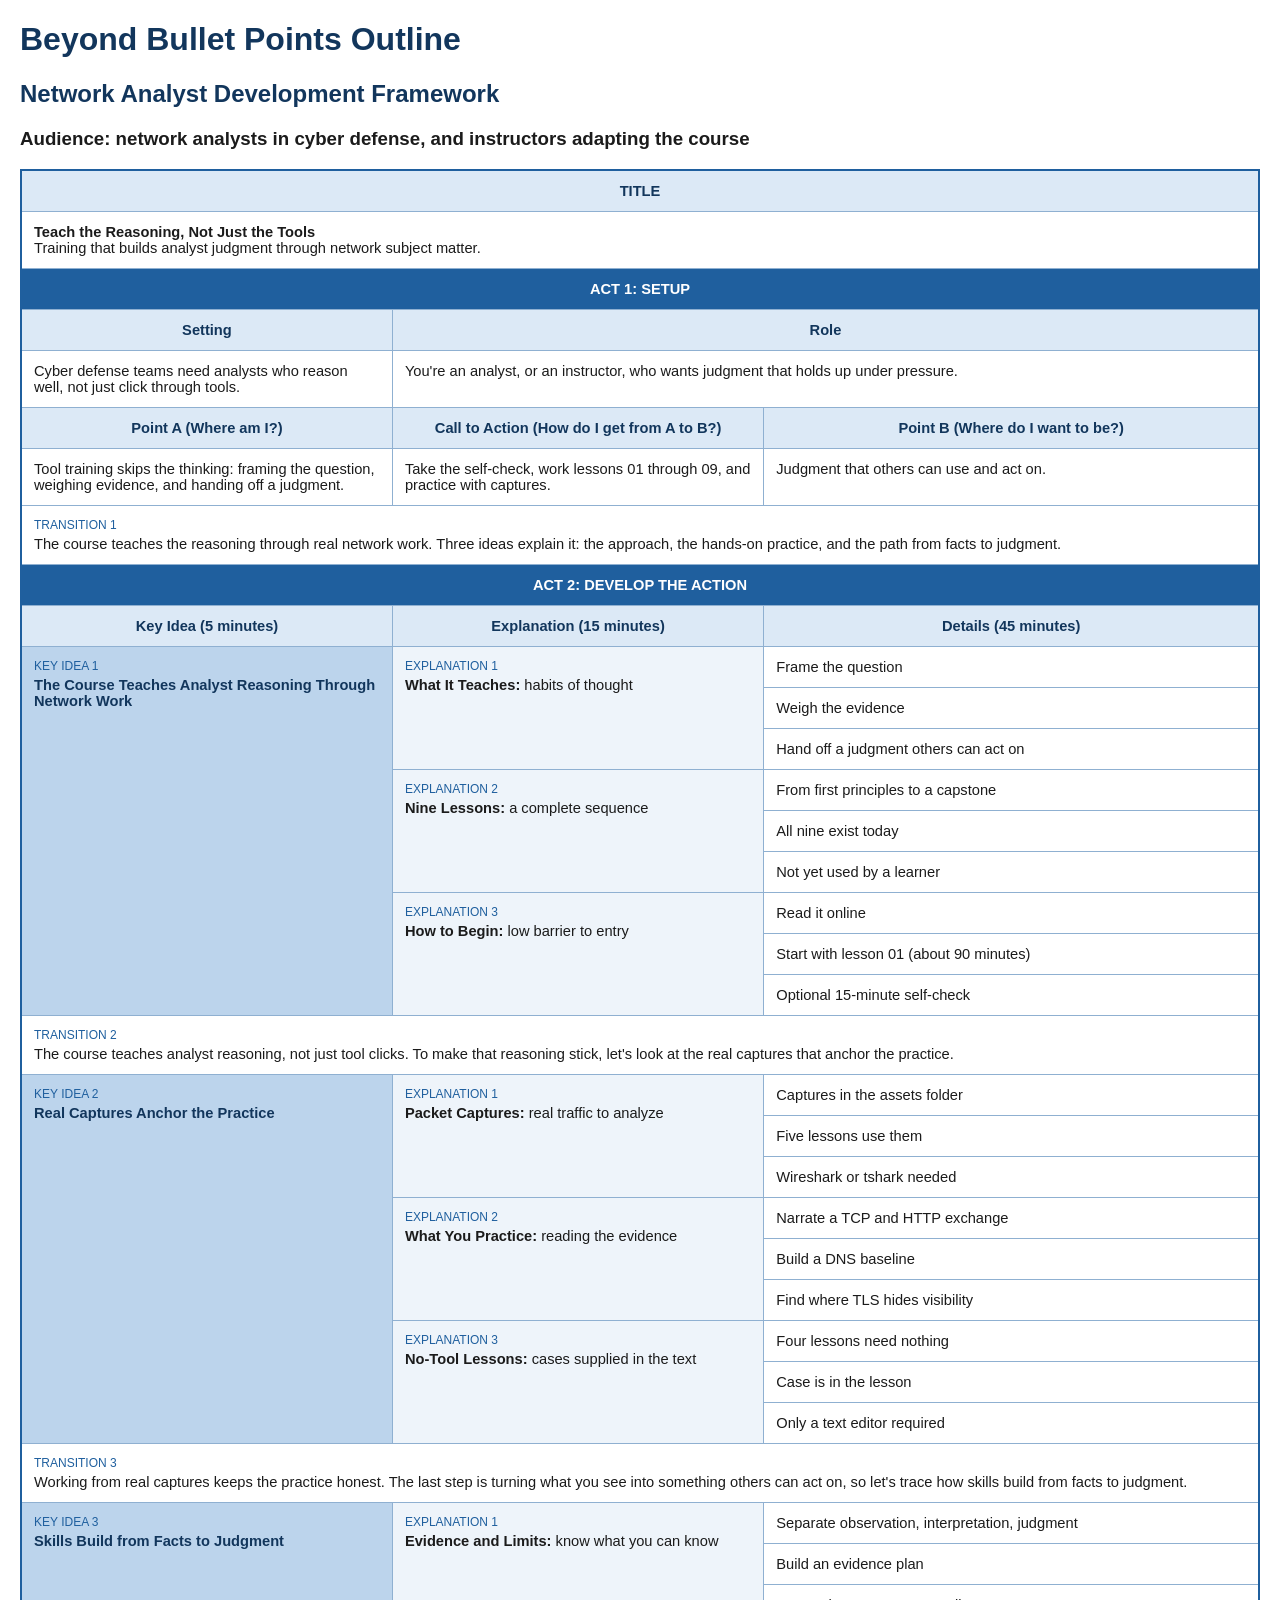
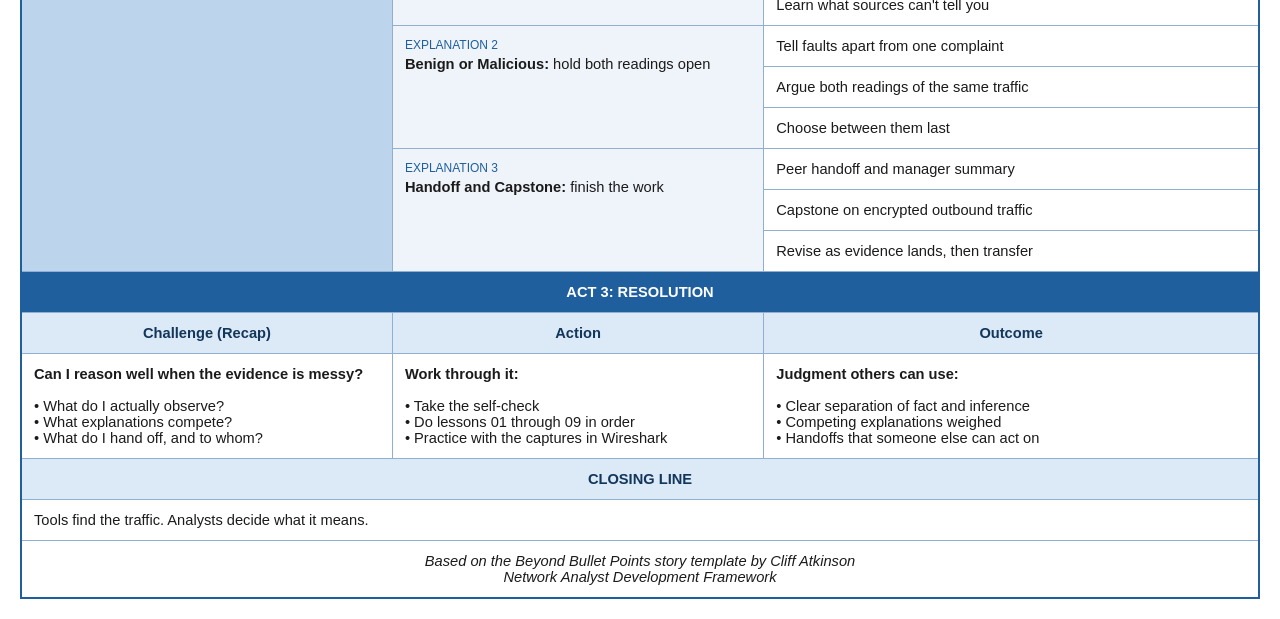
<file: docs/bbp-outline.html>
<!DOCTYPE html>
<html>
<head>
  <meta charset="UTF-8">
  <title>BBP Outline - Network Analyst Development Framework</title>
  <style>
    /* Theme: blue is the default. Switch with <body data-theme="green|orange|purple|gray"> */
    :root {
      --accent: #1f5f9e;        /* strong: act bars, outer border */
      --accent-mid: #bcd4ec;    /* key idea cells */
      --accent-soft: #dce9f6;   /* section headers */
      --accent-faint: #eef4fa;  /* explanation cells */
      --accent-ink: #12365c;    /* text on tints */
      --line: #8fb0d1;
    }
    body[data-theme="green"]  { --accent:#2e7d4f; --accent-mid:#bfe0cc; --accent-soft:#dcefe3; --accent-faint:#eff7f2; --accent-ink:#17482c; --line:#93c1a5; }
    body[data-theme="orange"] { --accent:#c25e12; --accent-mid:#f5d2b0; --accent-soft:#fbe6d2; --accent-faint:#fdf3ea; --accent-ink:#6b3207; --line:#e0b48a; }
    body[data-theme="purple"] { --accent:#6b46a8; --accent-mid:#d9cbee; --accent-soft:#e8dff6; --accent-faint:#f5f0fb; --accent-ink:#3a2266; --line:#b9a4dc; }
    body[data-theme="gray"]   { --accent:#4a4f57; --accent-mid:#d0d3d8; --accent-soft:#e4e6e9; --accent-faint:#f3f4f5; --accent-ink:#23262b; --line:#a5a9b0; }

    body {
      font-family: Arial, sans-serif;
      margin: 20px;
      background-color: white;
      color: #1b1b1b;
      -webkit-print-color-adjust: exact;
      print-color-adjust: exact;
    }

    h1, h2 { color: var(--accent-ink); }

    .bbp-table {
      width: 100%;
      border-collapse: collapse;
      border: 2px solid var(--accent);
      margin-bottom: 20px;
      table-layout: fixed;
    }

    .bbp-table td {
      border: 1px solid var(--line);
      padding: 12px;
      vertical-align: top;
      font-size: 11pt;
    }

    .section-header {
      background-color: var(--accent-soft);
      color: var(--accent-ink);
      font-weight: bold;
      text-align: center;
    }

    .act-header {
      background-color: var(--accent);
      color: #fff;
      font-weight: bold;
      font-size: 12pt;
      text-align: center;
    }

    .key-idea-cell {
      background-color: var(--accent-mid);
      color: var(--accent-ink);
      font-weight: bold;
      vertical-align: middle;
    }

    .explanation-cell {
      background-color: var(--accent-faint);
      vertical-align: middle;
    }

    .transition-cell {
      background-color: #fff;
    }

    .footer-text {
      font-size: 10pt;
      font-style: italic;
      text-align: center;
    }

    .label {
      display: block;
      font-size: 9pt;
      font-weight: normal;
      text-transform: uppercase;
      color: var(--accent);
      margin-bottom: 4px;
    }
  </style>
</head>
<body data-theme="blue">
  <h1>Beyond Bullet Points Outline</h1>
  <h2>Network Analyst Development Framework</h2>
  <h3>Audience: network analysts in cyber defense, and instructors adapting the course</h3>

  <table class="bbp-table">
    <colgroup>
      <col style="width: 30%">
      <col style="width: 30%">
      <col style="width: 40%">
    </colgroup>

    <tr><td colspan="3" class="section-header">TITLE</td></tr>
    <tr>
      <td colspan="3"><strong>Teach the Reasoning, Not Just the Tools</strong><br>Training that builds analyst judgment through network subject matter.</td>
    </tr>

    <tr><td colspan="3" class="act-header">ACT 1: SETUP</td></tr>
    <tr>
      <td class="section-header">Setting</td>
      <td class="section-header" colspan="2">Role</td>
    </tr>
    <tr>
      <td>Cyber defense teams need analysts who reason well, not just click through tools.</td>
      <td colspan="2">You're an analyst, or an instructor, who wants judgment that holds up under pressure.</td>
    </tr>
    <tr>
      <td class="section-header">Point A (Where am I?)</td>
      <td class="section-header">Call to Action (How do I get from A to B?)</td>
      <td class="section-header">Point B (Where do I want to be?)</td>
    </tr>
    <tr>
      <td>Tool training skips the thinking: framing the question, weighing evidence, and handing off a judgment.</td>
      <td>Take the self-check, work lessons 01 through 09, and practice with captures.</td>
      <td>Judgment that others can use and act on.</td>
    </tr>

    <tr><td colspan="3" class="transition-cell"><span class="label">Transition 1</span>The course teaches the reasoning through real network work. Three ideas explain it: the approach, the hands-on practice, and the path from facts to judgment.</td></tr>

    <tr><td colspan="3" class="act-header">ACT 2: DEVELOP THE ACTION</td></tr>
    <tr>
      <td class="section-header">Key Idea (5 minutes)</td>
      <td class="section-header">Explanation (15 minutes)</td>
      <td class="section-header">Details (45 minutes)</td>
    </tr>

    <tr>
      <td rowspan="9" class="key-idea-cell"><span class="label">Key Idea 1</span>The Course Teaches Analyst Reasoning Through Network Work</td><td rowspan="3" class="explanation-cell"><span class="label">Explanation 1</span><strong>What It Teaches:</strong> habits of thought</td><td>Frame the question</td>
    </tr>
    <tr>
      <td>Weigh the evidence</td>
    </tr>
    <tr>
      <td>Hand off a judgment others can act on</td>
    </tr>
    <tr>
      <td rowspan="3" class="explanation-cell"><span class="label">Explanation 2</span><strong>Nine Lessons:</strong> a complete sequence</td><td>From first principles to a capstone</td>
    </tr>
    <tr>
      <td>All nine exist today</td>
    </tr>
    <tr>
      <td>Not yet used by a learner</td>
    </tr>
    <tr>
      <td rowspan="3" class="explanation-cell"><span class="label">Explanation 3</span><strong>How to Begin:</strong> low barrier to entry</td><td>Read it online</td>
    </tr>
    <tr>
      <td>Start with lesson 01 (about 90 minutes)</td>
    </tr>
    <tr>
      <td>Optional 15-minute self-check</td>
    </tr>

    <tr><td colspan="3" class="transition-cell"><span class="label">Transition 2</span>The course teaches analyst reasoning, not just tool clicks. To make that reasoning stick, let's look at the real captures that anchor the practice.</td></tr>

    <tr>
      <td rowspan="9" class="key-idea-cell"><span class="label">Key Idea 2</span>Real Captures Anchor the Practice</td><td rowspan="3" class="explanation-cell"><span class="label">Explanation 1</span><strong>Packet Captures:</strong> real traffic to analyze</td><td>Captures in the assets folder</td>
    </tr>
    <tr>
      <td>Five lessons use them</td>
    </tr>
    <tr>
      <td>Wireshark or tshark needed</td>
    </tr>
    <tr>
      <td rowspan="3" class="explanation-cell"><span class="label">Explanation 2</span><strong>What You Practice:</strong> reading the evidence</td><td>Narrate a TCP and HTTP exchange</td>
    </tr>
    <tr>
      <td>Build a DNS baseline</td>
    </tr>
    <tr>
      <td>Find where TLS hides visibility</td>
    </tr>
    <tr>
      <td rowspan="3" class="explanation-cell"><span class="label">Explanation 3</span><strong>No-Tool Lessons:</strong> cases supplied in the text</td><td>Four lessons need nothing</td>
    </tr>
    <tr>
      <td>Case is in the lesson</td>
    </tr>
    <tr>
      <td>Only a text editor required</td>
    </tr>

    <tr><td colspan="3" class="transition-cell"><span class="label">Transition 3</span>Working from real captures keeps the practice honest. The last step is turning what you see into something others can act on, so let's trace how skills build from facts to judgment.</td></tr>

    <tr>
      <td rowspan="9" class="key-idea-cell"><span class="label">Key Idea 3</span>Skills Build from Facts to Judgment</td><td rowspan="3" class="explanation-cell"><span class="label">Explanation 1</span><strong>Evidence and Limits:</strong> know what you can know</td><td>Separate observation, interpretation, judgment</td>
    </tr>
    <tr>
      <td>Build an evidence plan</td>
    </tr>
    <tr>
      <td>Learn what sources can't tell you</td>
    </tr>
    <tr>
      <td rowspan="3" class="explanation-cell"><span class="label">Explanation 2</span><strong>Benign or Malicious:</strong> hold both readings open</td><td>Tell faults apart from one complaint</td>
    </tr>
    <tr>
      <td>Argue both readings of the same traffic</td>
    </tr>
    <tr>
      <td>Choose between them last</td>
    </tr>
    <tr>
      <td rowspan="3" class="explanation-cell"><span class="label">Explanation 3</span><strong>Handoff and Capstone:</strong> finish the work</td><td>Peer handoff and manager summary</td>
    </tr>
    <tr>
      <td>Capstone on encrypted outbound traffic</td>
    </tr>
    <tr>
      <td>Revise as evidence lands, then transfer</td>
    </tr>

    <tr><td colspan="3" class="act-header">ACT 3: RESOLUTION</td></tr>
    <tr>
      <td class="section-header">Challenge (Recap)</td>
      <td class="section-header">Action</td>
      <td class="section-header">Outcome</td>
    </tr>
    <tr>
      <td><strong>Can I reason well when the evidence is messy?</strong><br><br>• What do I actually observe?<br>• What explanations compete?<br>• What do I hand off, and to whom?</td>
      <td><strong>Work through it:</strong><br><br>• Take the self-check<br>• Do lessons 01 through 09 in order<br>• Practice with the captures in Wireshark</td>
      <td><strong>Judgment others can use:</strong><br><br>• Clear separation of fact and inference<br>• Competing explanations weighed<br>• Handoffs that someone else can act on</td>
    </tr>

    <tr><td colspan="3" class="section-header">CLOSING LINE</td></tr>
    <tr><td colspan="3">Tools find the traffic. Analysts decide what it means.</td></tr>

    <tr>
      <td colspan="3" class="footer-text">
        Based on the Beyond Bullet Points story template by Cliff Atkinson<br>
        Network Analyst Development Framework
      </td>
    </tr>
  </table>
</body>
</html>
</file>
